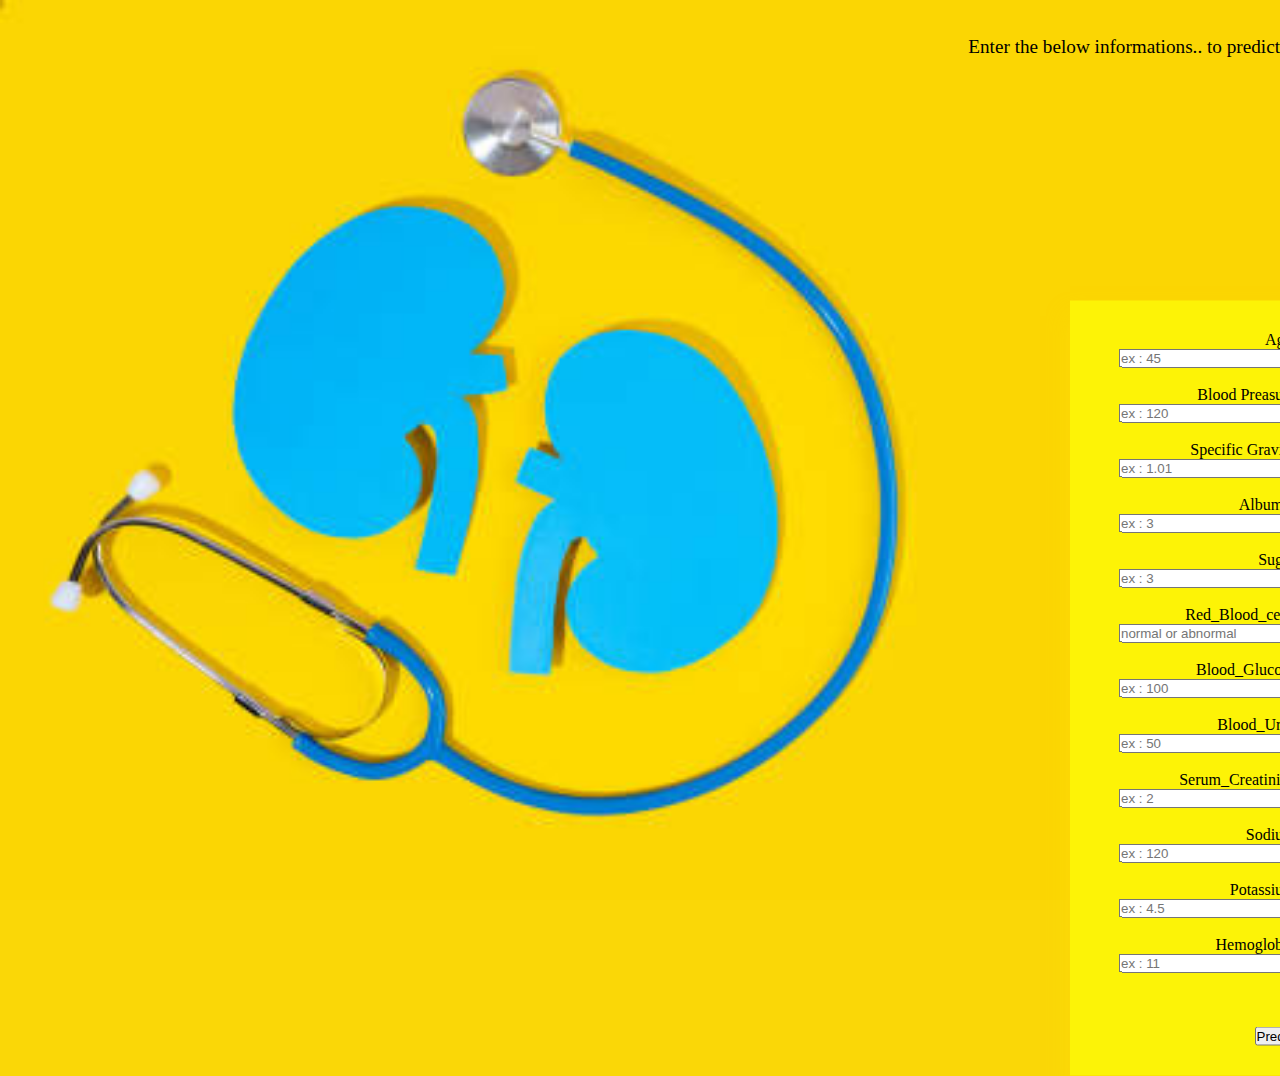
<file: templates/details.html>
<!DOCTYPE html>
<html lang="en">
<head>
    <meta charset="UTF-8">
    <meta http-equiv="X-UA-Compatible" content="IE=edge">
    <meta name="viewport" content="width=device-width, initial-scale=1.0">
    <title>Information</title>
   
    </head>
<body bgcolor="#fad707">
    <div class="background-img">
        <br><br>
        <p align="right">
            Enter the below informations.. to predict   
        </p>
        <div class="box">
        <form action="{{url_for('disease_prediction')}}" method="post" align="right">
                                                
            Age :             <input type="text" name="age" placeholder="ex : 45"><br><br>
            Blood Preasure:   <input type="text" name="blood_preasure" placeholder="ex : 120"><br><br>
            Specific Gravity: <input type="text" name="Specific_Gravity" placeholder="ex : 1.01"><br><br>
            Albumin:          <input type="text" name="Albumin" placeholder="ex : 3"><br><br>
            Sugar:            <input type="text" name="Sugar" placeholder="ex : 3"><br><br>
            Red_Blood_cells:  <input type="text" name="Red_Blood_cells" placeholder="normal or abnormal"><br><br>
            Blood_Glucose:    <input type="text" name="Blood_Glucose" placeholder="ex : 100"><br><br>
            Blood_Urea:       <input type="text" name="Blood_Urea" placeholder="ex : 50"><br><br>
            Serum_Creatinine: <input type="text" name="Serum_Creatinine" placeholder="ex : 2"><br><br>
            Sodium:           <input type="text" name="Sodium" placeholder="ex : 120"><br><br>
            Potassium:        <input type="text" name="Potassium" placeholder="ex : 4.5"><br><br>
            Hemoglobin:       <input type="text" name="Hemoglobin" placeholder="ex : 11"><br><br><br><br>
         </b>
         <input type="submit" value="Predict">
    
    
     </form>
    </div>
    </div>    
</body>
<style>
    *{
        padding: 0;
        margin: 0;
    }
    .background-img{
        background-image: url(/static/images/kidneywallpape.jpg);
        background-size: cover;
        background-repeat: repeat;
        height: 100vh;
    }
    .box{
        background-color: rgba(253, 249, 7, 0.815);
        transform: translate(-50%,-50%);
        box-shadow: 0 15px 20px rgba(255, 218, 5, 0.548);
        max-width: 650px;
        position: relative;
        background-position: left;
        display: block;
        top: 70%;
        left:1200px;
        padding: 30px;
        width: 200px;
        text-align: right;
    }
    p{
        font-size: larger;
        font-family: Cambria, Cochin, Georgia, Times, 'Times New Roman', serif;
    }
</style>
</html>
</file>
